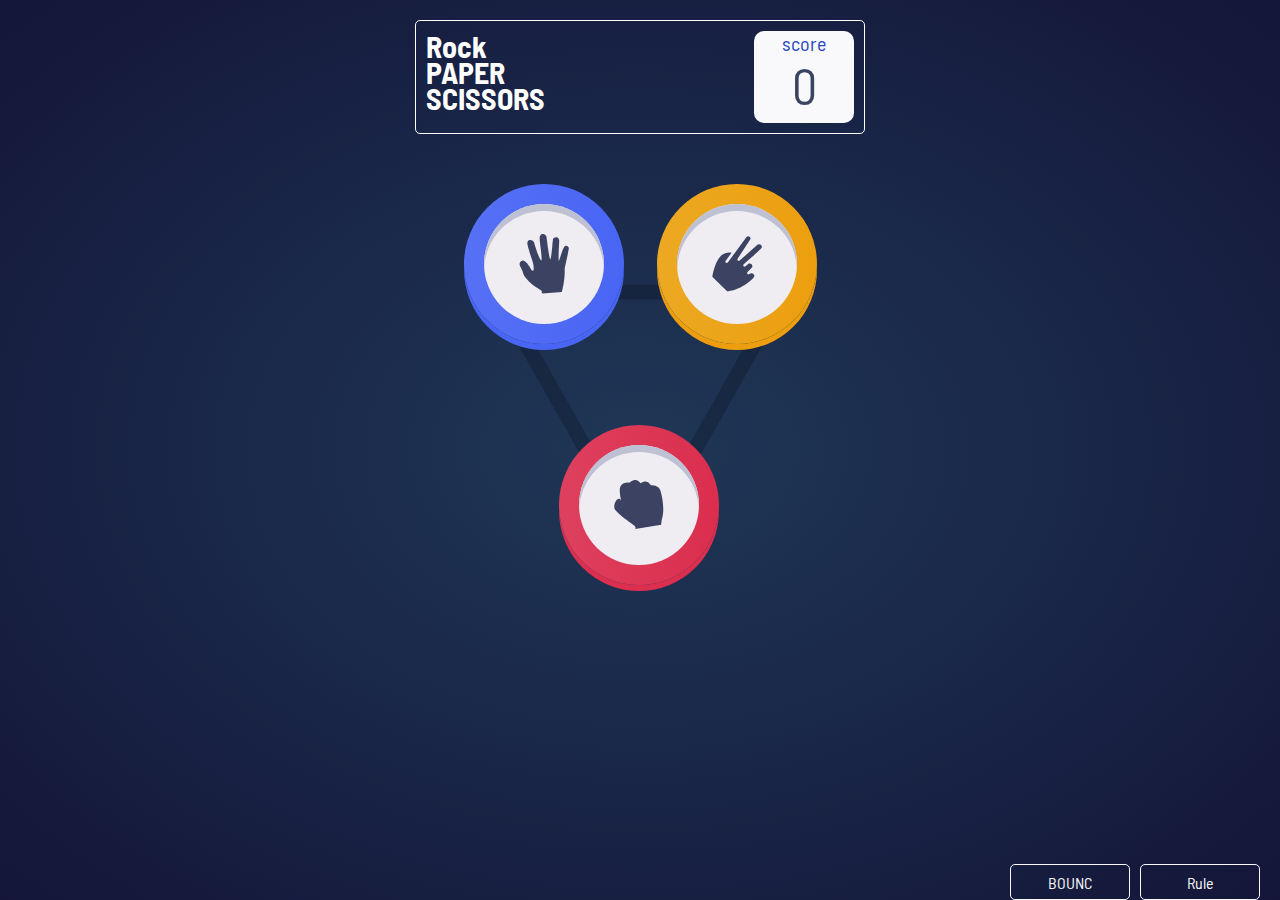
<file: index.html>
<!DOCTYPE html>
<html lang="en">
  <head>
    <meta charset="UTF-8" />
    <meta name="viewport" content="width=device-width, initial-scale=1.0" />
    <!-- displays site properly based on user's device -->
    <link
      rel="icon"
      type="image/png"
      sizes="32x32"
      href="./images/favicon-32x32.png"
    />
    <title>Rock, Paper, Scissors</title>
    <!-- Google Font -->
    <link rel="preconnect" href="https://fonts.googleapis.com" />
    <link rel="preconnect" href="https://fonts.gstatic.com" crossorigin />
    <link
      href="https://fonts.googleapis.com/css2?family=Barlow+Semi+Condensed:wght@600;700&display=swap"
      rel="stylesheet"
    />
    <!-- master css file -->
    <link rel="stylesheet" href="master.css" />
  </head>
  <body>
    <div class="screen">
      <div class="text">
        <span>Rock</span>
        <span>PAPER</span>
        <span>SCISSORS</span>
      </div>
      <div class="points">
        <span>score</span>
        <span class="score">0</span>
      </div>
    </div>
    <div class="types">
      <img src="images/bg-triangle.svg"  alt="" />
      <div>
      <div class="photo scissors ">
        <img src="images/icon-scissors.svg" alt="" />
      </div>
      <div class="photo paper ">
        <img src="images/icon-paper.svg" alt="" />
      </div>
      <div class="photo rock ">
        <img src="images/icon-rock.svg" alt="" />
      </div>
      </div>
    </div>
    <div class="select hide">
      <div class="text">
        <span>you Picked</span>
        <span>the house Picked</span>
      </div>
      <div class="fight">
        <div class="user">
        </div>
        <div class="random"></div>
        <div class="combined">
          <div class="result">
            <span></span>
            <span class="again">Play Again</span>
          </div>
        </div>
      </div>
    </div>
    <div class="rule">
      <span>Rule</span>
      <a href="lizer.html">BOUNC</a>
    </div>
    <div class="rule-pop hide">
      <div class="close">
        <span>Rules</span>
        <img src="images/icon-close.svg" alt="">
      </div>
      <img src="images/image-rules.svg" alt="">
    </div>
    <script src="main.js"></script>
  </body>
</html>
</file>
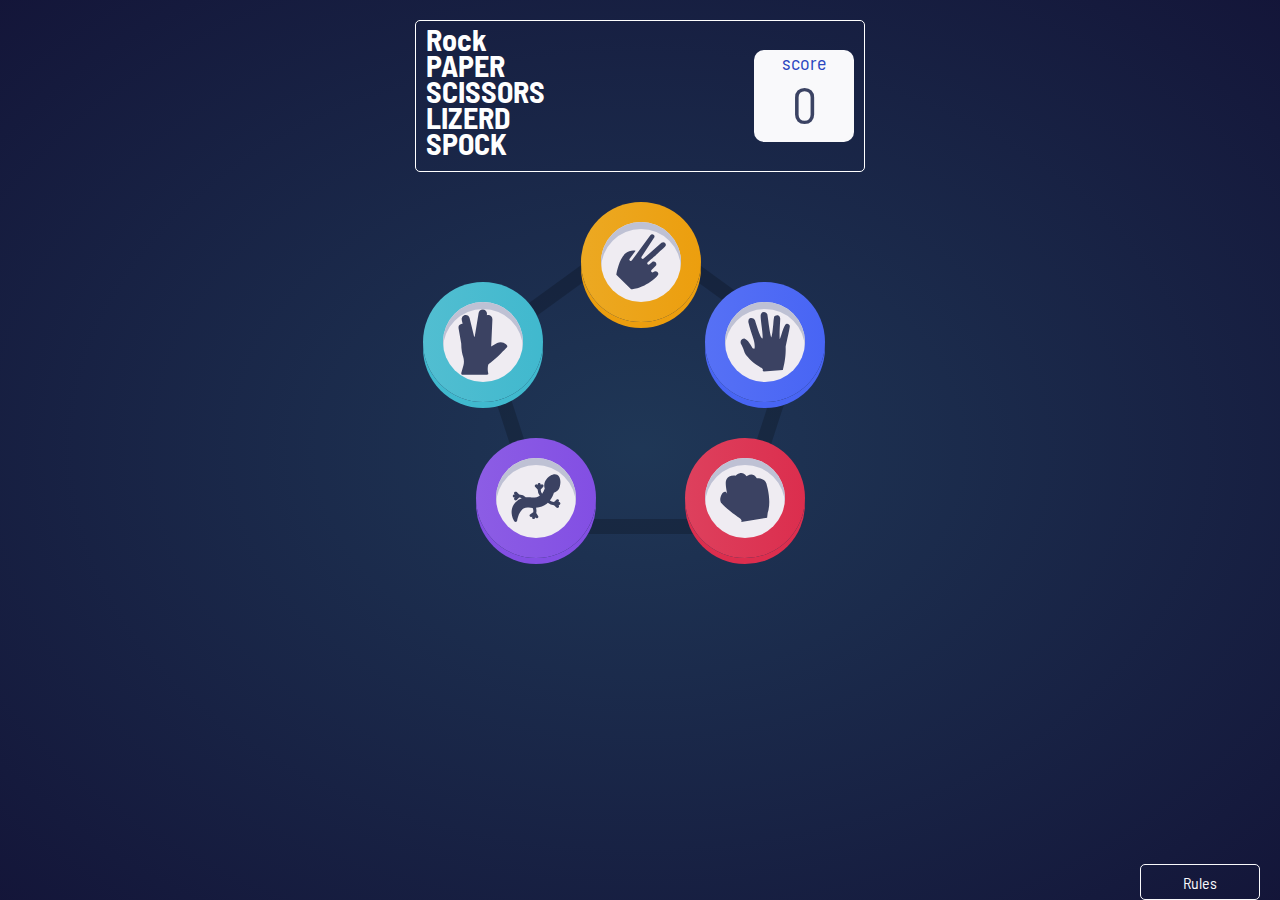
<file: lizer.html>
<!DOCTYPE html>
<html lang="en">
  <head>
    <meta charset="UTF-8" />
    <meta name="viewport" content="width=device-width, initial-scale=1.0" />
    <!-- displays site properly based on user's device -->
    <link
      rel="icon"
      type="image/png"
      sizes="32x32"
      href="./images/favicon-32x32.png"
    />
    <title>Rock, Paper, Scissors</title>
    <!-- Google Font -->
    <link rel="preconnect" href="https://fonts.googleapis.com" />
    <link rel="preconnect" href="https://fonts.gstatic.com" crossorigin />
    <link
      href="https://fonts.googleapis.com/css2?family=Barlow+Semi+Condensed:wght@600;700&display=swap"
      rel="stylesheet"
    />
    <!-- master css file -->
    <link rel="stylesheet" href="lizer.css" />
  </head>
  <body>
    <div class="screen">
      <div class="text">
        <span>Rock</span>
        <span>PAPER</span>
        <span>SCISSORS</span>
        <span>LIZERD</span>
        <span>SPOCK</span>
      </div>
      <div class="points">
        <span>score</span>
        <span class="score">0</span>
      </div>
    </div>
    <div class="types">
      <img src="images/bg-pentagon.svg" alt="" />
      <div>
      <div class="photo scissors">
        <img src="images/icon-scissors.svg" alt="" />
      </div>
      <div class="photo paper">
        <img src="images/icon-paper.svg" alt="" />
      </div>
      <div class="photo rock">
        <img src="images/icon-rock.svg" alt="" />
      </div>
      <div class="photo lizard">
        <img src="images/icon-lizard.svg" alt="" />
      </div>
      <div class="photo spock">
        <img src="images/icon-spock.svg" alt="" />
      </div>
    </div>
    </div>
    <div class="select hide">
      <div class="text">
        <span>you Picked</span>
        <span>the house Picked</span>
      </div>
      <div class="fight">
        <div class="user">
        </div>
        <div class="random"></div>
        <div class="combined">
          <div class="result">
            <span></span>
            <span class="again">Play Again</span>
          </div>
        </div>
      </div>
    </div>
    <div class="rule">Rules</div>
    <div class="rule-pop hide">
      <div class="close">
        <span>Rules</span>
        <img src="images/icon-close.svg" alt="" />
      </div>
      <img src="images/image-rules-bonus.svg" alt="" />
    </div>
    <script src="bounc.js"></script>
  </body>
</html>
</file>
<file: master.css>
* {
  font-family: 'Barlow Semi Condensed', sans-serif;
  box-sizing: border-box;
  transition: .5s;
}

body {
  width: 100%;
  height: 100vh;
  margin: 0;
  padding: 20px;
  background-image: radial-gradient(hsl(214, 47%, 23%), hsl(237, 49%, 15%));
}


.screen {
  display: flex;
  align-items: center;
  margin: auto;
  width: 450px;
  border: 1px solid white;
  padding: 10px;
  border-radius: 5px;
  justify-content: space-between;
}

@media (max-width:767px) {
  .screen {
    width: calc(100% - 20px);
  }
}

.screen .text span {
  display: block;
  font-size: 30px;
  color: white;
  margin-right: 20px;
  font-weight: 700;
  margin-top: -10px;
}

@media (max-width:767px) {
  .screen .text span {
    font-size: 15px;
    margin-top: -4px;
  }
}

.screen .points {
  height: 92px;
  width: 100px;
  background-color: #f9f9fb;
  border-radius: 10px;
}

@media (max-width:767px) {
  .screen .points {
    height: 80px;
  }
}

.screen .points span:first-child {
  color: hsl(229, 64%, 46%);
  display: block;
  text-align: center;
  font-size: 20px;
}

.screen .points .score {
  color: hsl(229, 25%, 31%);
  display: block;
  text-align: center;
  font-size: 50px;
}

@media (max-width:767px) {
  .screen .points .score {
    font-size: 40px;
  }
}

.types {
  position: relative;
  margin: 150px auto;
  width: fit-content;
}

.types>img {
  position: relative;
  z-index: -1;
}

@media (max-width:767px) {
  .types>img {

    height: 250px;
  }
}


.photo {
  width: 120px;
  height: 120px;
  border-radius: 50%;
  display: flex;
  align-items: center;
  justify-content: center;
  background-color: #efecf2;
  box-shadow: 0 7px 0 inset #bec1d4;
  position: absolute;
}

@media (max-width:767px) {
  .photo {
    width: 100px;
    height: 100px;
  }
}

.photo img {
  width: 50px;
}

@media (max-width:767px) {
  .photo img {
  }
}

.photo::before {
  content: "";
  width: calc(100% + 40px);
  height: calc(100% + 40px);
  border-radius: 50%;
  position: absolute;
  z-index: -1;
}

@media (max-width:767px) {
  .photo::before {
    width: calc(100% + 20px);
    height: calc(100% + 20px);
  }
}


.photo.paper {
  left: 0;
  top: -80px;
}

@media (max-width:767px) {
  .photo.paper {
    left: 0;
    top: -20px;
  }
}

.photo.paper::before {
  background-image: linear-gradient(to left, hsl(230, 89%, 62%), hsl(230, 89%, 65%));
  box-shadow: 0 6px 0 hsl(230, 89%, 62%);
}

.photo.scissors {
  right: 0;
  top: -80px;
}

@media (max-width:767px) {
  .photo.scissors {
    right: 0;
    top: -20px;
  }
}

.photo.scissors::before {
  background-image: linear-gradient(to left, hsl(39, 89%, 49%), hsl(40, 84%, 53%));
  box-shadow: 0 6px 0 hsl(39, 89%, 49%);

}

.photo.rock {
  left: 95px;
  bottom: 0;
}

@media (max-width:767px) {
  .photo.rock {
    left: 100px;
    bottom: 0;
  }
}

.photo.rock::before {
  background-image: linear-gradient(to left, hsl(349, 71%, 52%), hsl(349, 70%, 56%));
  box-shadow: 0 6px 0 hsl(349, 71%, 52%);
}


.rule{
  position: absolute;
  right: 20px;
  bottom: 0;
  display: flex;
  flex-direction: row-reverse;
}


.rule span{
  width: 120px;
  height: 20px;
  border: 1px solid #f9f9fb;
  color: #f9f9fb;
  display: flex;
  align-items: center;
  justify-content: center;
  border-radius: 5px;
  padding: 17px;
  margin-left: 10px;
}
.rule a{
  width: 120px;
  height: 20px;
  border: 1px solid #f9f9fb;
  color: #f9f9fb;
  display: flex;
  align-items: center;
  justify-content: center;
  border-radius: 5px;
  padding: 17px;
  text-decoration: none;
}

@media (max-width:767px) {
  .rule {
    left: 50%;
    transform: translateX(-50%);
    bottom: 30px;
  }
}

.rule-pop {
  width: 300px;
  height: 320px;
  position: absolute;
  top: 50%;
  left: 50%;
  transform: translate(-50%, -50%);
  background-color: white;
  border-radius: 10px;
  padding: 20px;
}

.rule-pop.hide {
  display: none;
}

.rule-pop .close {
  display: flex;
  align-items: center;
  justify-content: space-between;
}

.rule-pop .close span {
  font-size: 30px;
  color: #3c4163;
  font-weight: bold;
  text-transform: uppercase;
}

.rule-pop>img {
  width: 100%;
  margin-top: 20px;
}

.select {
  margin-top: 120px;
  position: relative;
}

@media (max-width:767px) {
  .select {
    display: flex;
    flex-direction: column-reverse;
    margin-top: 50px;
  }
}

.select.hide {
  display: none;
}

.select .text {
  display: flex;
  align-items: center;
  justify-content: space-around;
}

@media (max-width:767px) {
  .select .text {
    justify-content: space-around;
  }
}

.select .text span {
  font-size: 25px;
  text-transform: uppercase;
  color: white;
}

@media (max-width:767px) {
  .select .text span {
    font-size: 13px;
  }
}

.select .fight {
  display: flex;
  align-items: center;
  justify-content: space-around;
  margin: 50px 0;
}

.select .fight .user,
.select .fight .random {
  background-color: #17223e;
  width: 200px;
  height: 200px;
  border-radius: 50%;
}

@media (max-width:767px) {

  .select .fight .user,
  .select .fight .random {
    width: 100px;
    height: 100px;
  }
}

.combined {
  position: absolute;
}

@media (max-width:767px) {
  .combined {
    bottom: -70%;
  }
}

.select .combined .result span:first-child {
  background: transparent;
  font-size: 60px;
  color: white;
  display: block;
}

.select .combined .again {
  width: 100%;
  height: 37px;
  background-color: white;
  border-radius: 5px;
  display: flex;
  align-items: center;
  justify-content: center;
  font-size: 20px;
  cursor: pointer;
}

.select .user .fight {
  display: flex;
  align-items: center;
  justify-content: center;
  position: relative;
  z-index: -1;
}

.select .fight .photo {
  display: flex;
  position: relative;
  top: 0;
  left: 0;
  width: 100%;
  height: 100%;
}

.select .fight .photo::before {
  width: 250px;
  height: 250px;
}

@media (max-width:767px) {
  .select .fight .photo::before {
    width: 120px;
    height: 120px;
  }
}

.select .fight .photo img {
  width: 100px;
}

@media (max-width:767px) {
  .select .fight .photo img {
    width: 50px;
  }
}
</file>
<file: lizer.css>
* {
  font-family: 'Barlow Semi Condensed', sans-serif;
  box-sizing: border-box;
}

body {
  width: 100%;
  height: 100vh;
  margin: 0;
  padding: 20px;
  background-image: radial-gradient(hsl(214, 47%, 23%), hsl(237, 49%, 15%));
}


.screen {
  display: flex;
  align-items: center;
  margin: auto;
  width: 450px;
  border: 1px solid white;
  padding: 10px;
  border-radius: 5px;
  justify-content: space-between;
}

@media (max-width:767px) {
  .screen {
    width: calc(100% - 20px);
  }
}

.screen .text span {
  display: block;
  font-size: 30px;
  color: white;
  margin-right: 20px;
  font-weight: 700;
  margin-top: -10px;
}

@media (max-width:767px) {
  .screen .text span {
    font-size: 15px;
    margin-top: -4px;
  }
}

.screen .points {
  height: 92px;
  width: 100px;
  background-color: #f9f9fb;
  border-radius: 10px;
}

@media (max-width:767px) {
  .screen .points {
    height: 80px;
  }
}

.screen .points span:first-child {
  color: hsl(229, 64%, 46%);
  display: block;
  text-align: center;
  font-size: 20px;
}

.screen .points .score {
  color: hsl(229, 25%, 31%);
  display: block;
  text-align: center;
  font-size: 50px;
}

@media (max-width:767px) {
  .screen .points .score {
    font-size: 40px;
  }
}

.types {
  position: relative;
  margin: 50px auto;
  width: fit-content;

}

.types>img {
  position: relative;
  z-index: -1;
}

.types>img.hide {
  display: none;
}

.photo {
  width: 80px;
  height: 80px;
  border-radius: 50%;
  display: flex;
  align-items: center;
  justify-content: center;
  background-color: #efecf2;
  box-shadow: 0 7px 0 inset #bec1d4;
  position: absolute;
}

@media (max-width:767px) {
  .photo {
    width: 60px;
    height: 60px;
  }
}

.photo img {
  width: 50px;
}
@media (max-width:767px) {
  .photo img {
    width: 35px;
  }
}

.photo.hide {
  display: none;
}


.photo::before {
  content: "";
  width: calc(100% + 40px);
  height: calc(100% + 40px);
  border-radius: 50%;
  position: absolute;
  z-index: -1;
}

.photo.paper {
  right: 0;
  top: 80px;
}

.photo.paper::before {
  background-image: linear-gradient(to left, hsl(230, 89%, 62%), hsl(230, 89%, 65%));
  box-shadow: 0 6px 0 hsl(230, 89%, 62%);
}

.photo.scissors {
  top: 0;
  left: 125px;
}

.photo.scissors::before {
  background-image: linear-gradient(to left, hsl(39, 89%, 49%), hsl(40, 84%, 53%));
  box-shadow: 0 6px 0 hsl(39, 89%, 49%);

}

.photo.rock {
  right: 20px;
  bottom: 0;
}

.photo.rock::before {
  background-image: linear-gradient(to left, hsl(349, 71%, 52%), hsl(349, 70%, 56%));
  box-shadow: 0 6px 0 hsl(349, 71%, 52%);
}


.photo.lizard {
  bottom: 0;
  left: 20px;
}


.photo.lizard::before {
  background-image: linear-gradient(to left, hsl(261, 73%, 60%), hsl(261, 72%, 63%));
  box-shadow: 0 6px 0 hsl(261, 73%, 60%);
}


.photo.spock {
  left: -32.5px;
  top: 80px;
}
@media (max-width:767px) {
  .photo.spock {
    left:0;
    top: 80px;
  }
}

.photo.spock::before {
  background-image: linear-gradient(to left, hsl(189, 59%, 53%), hsl(189, 58%, 57%));
  box-shadow: 0 6px 0 hsl(189, 59%, 53%);
}

.rule {
  position: absolute;
  right: 20px;
  bottom: 0;
  width: 120px;
  height: 20px;
  border: 1px solid #f9f9fb;
  color: #f9f9fb;
  display: flex;
  align-items: center;
  justify-content: center;
  border-radius: 5px;
  padding: 17px;
}

@media (max-width:767px) {
  .rule {
    left: 50%;
    transform: translateX(-50%);
    bottom: 30px;
  }
}

.rule-pop {
  width: 310px;
  height: 370px;
  position: absolute;
  top: 50%;
  left: 50%;
  transform: translate(-50%, -50%);
  background-color: white;
  border-radius: 10px;
  padding: 20px;
}

.rule-pop.hide {
  display: none;
}

.rule-pop .close {
  display: flex;
  align-items: center;
  justify-content: space-between;
}

.rule-pop .close span {
  font-size: 30px;
  color: #3c4163;
  font-weight: bold;
  text-transform: uppercase;
}

.rule-pop>img {
  width: 100%;
  margin-top: 20px;
}


.select {
  margin-top: 120px;
  position: relative;
}

.select.hide {
  display: none;
}

.select .text {
  display: flex;
  align-items: center;
  justify-content: space-around;
}

@media (max-width:767px) {
  .select .text {
    justify-content: space-around;
  }
}

.select .text span {
  font-size: 25px;
  text-transform: uppercase;
  color: white;
}

@media (max-width:767px) {
  .select .text span {
    font-size: 13px;
  }
}

.select .fight {
  display: flex;
  align-items: center;
  justify-content: space-around;
  margin: 50px 0;
}

.select .fight .user,
.select .fight .random {
  background-color: #17223e;
  width: 200px;
  height: 200px;
  border-radius: 50%;
}

@media (max-width:767px) {

  .select .fight .user,
  .select .fight .random {
    width: 100px;
    height: 100px;
  }
}

.combined {
  position: absolute;
}

@media (max-width:767px) {
  .combined {
    bottom: -95%;
  }
}

.select .combined .result span:first-child {
  background: transparent;
  font-size: 60px;
  color: white;
  display: block;
}

.select .combined .again {
  width: 100%;
  height: 37px;
  background-color: white;
  border-radius: 5px;
  display: flex;
  align-items: center;
  justify-content: center;
  font-size: 20px;
  cursor: pointer;
}

.select .user .fight {
  display: flex;
  align-items: center;
  justify-content: center;
  position: relative;
  z-index: -1;
}

.select .fight .photo {
  display: flex;
  position: relative;
  top: 0;
  left: 0;
  width: 100%;
  height: 100%;
}

.select .fight .photo::before {
  width: 250px;
  height: 250px;
}

@media (max-width:767px) {
  .select .fight .photo::before {
    width: 150px;
    height: 150px;
  }
}

.select .fight .photo img {
  width: 100px;
}

@media (max-width:767px) {
  .select .fight .photo img {
    width: 50px;
  }
}
</file>
